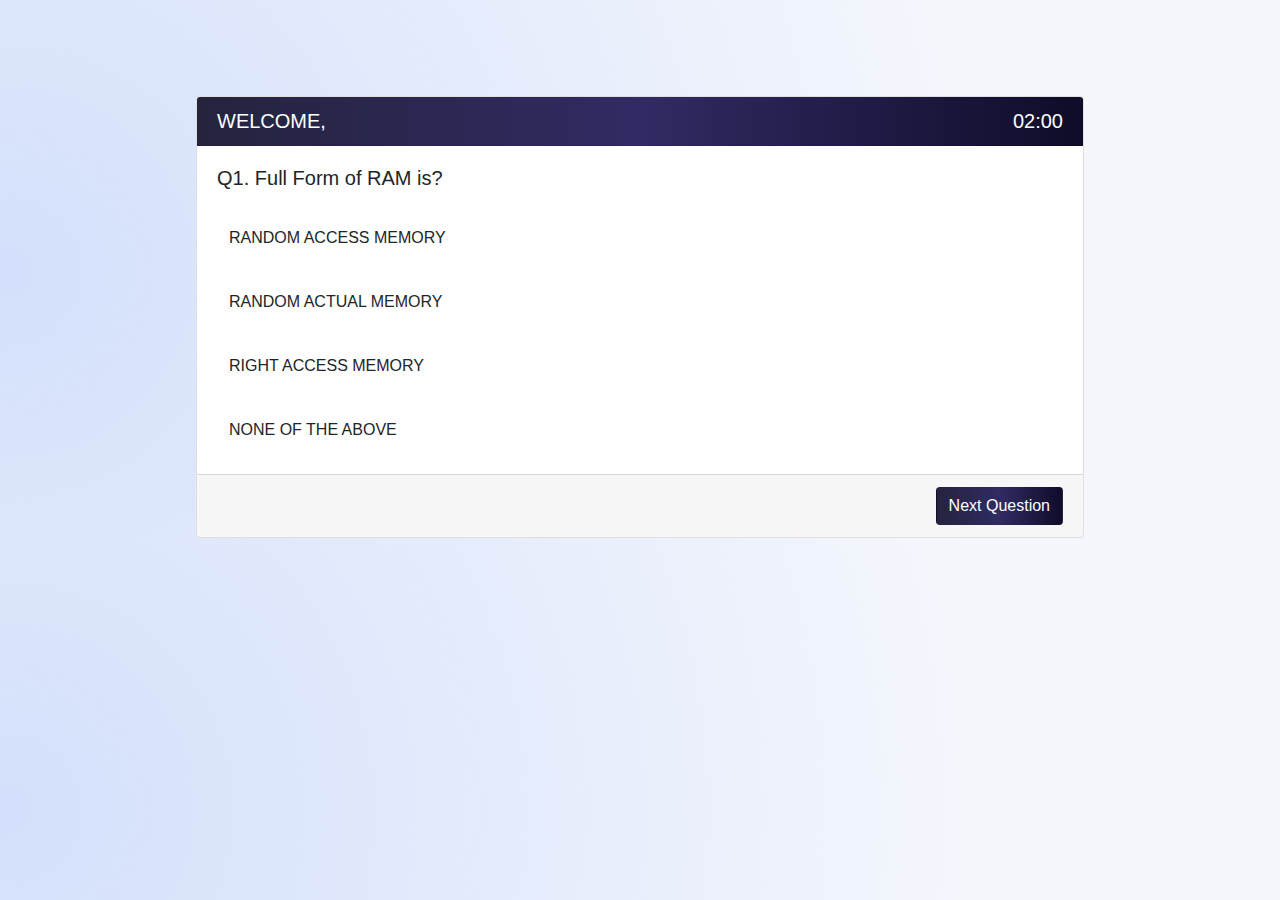
<file: index.html>
<!DOCTYPE html>
<html lang="en">
<head>
    <meta charset="UTF-8">
    <meta name="viewport" content="width=device-width, initial-scale=1.0">
    <title>Quiz App</title>
    <link rel="stylesheet" href="css/bootstrap.min.css">
    <link rel="stylesheet" href="style.css">
</head>
<body onload="renderQuestion(0), startTime()" class="gr2">

    <div class="container">
        <div class="row">
            <div class="col-md-12 mt-6">
                  <div class="card mx-auto" style="max-width: 80%;">
                    <h5 class="card-header bg-theme text-white">WELCOME, <script>document.write(sessionStorage.getItem("name").toUpperCase());</script> <span id="timer" class="float-right">02:00</span></h5>
                    <div class="card-body">
                        <h5 class="card-title mb-4" id="divQuestion">Q1. The correct answer of the equation, 2 + 2 is</h5>
                        <p class="card-text divOption" onclick="putActiveClass(0)">a) option1</p>
                        <p class="card-text divOption" onclick="putActiveClass(1)">b) option2</p>
                        <p class="card-text divOption" onclick="putActiveClass(2)">c) option3</p>
                        <p class="card-text divOption" onclick="putActiveClass(3)">d) option4</p>
                      </div>
                      <div class="card-footer text-muted">
                        <a href="#" class="btn btn-theme float-right text-white" id="btn-next" onclick="showNextQuestion()">Next Question</a>
                      </div>
                  </div>
            </div>
        </div>
    </div>
    

    <script src="app.js"></script>
    
</body>
</html>
</file>
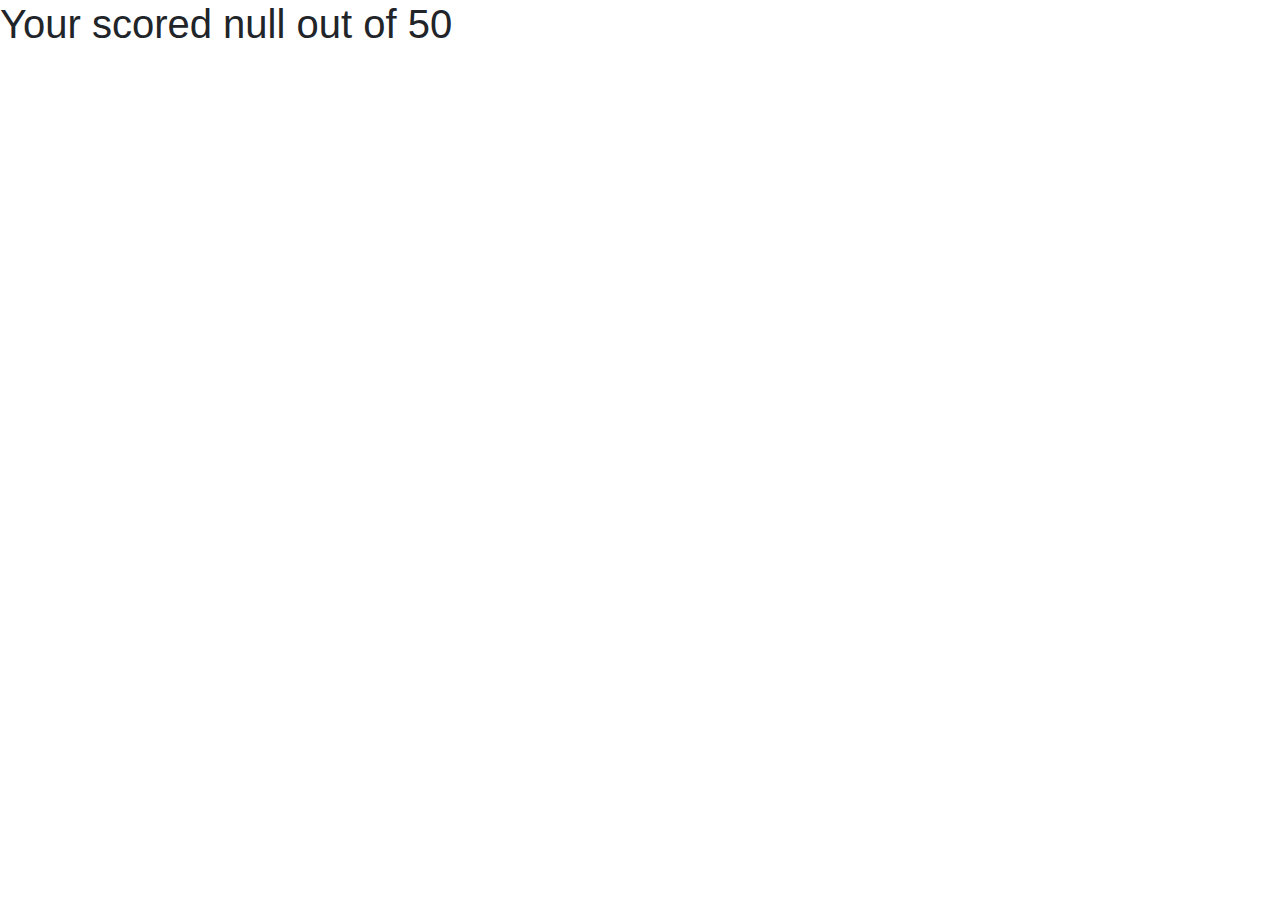
<file: result.html>
<!DOCTYPE html>
<html lang="en">
<head>
    <meta charset="UTF-8">
    <meta name="viewport" content="width=device-width, initial-scale=1.0">
    <title>Result</title>
    <link rel="stylesheet" href="css/bootstrap.min.css">
    <link rel="stylesheet" href="style.css">

</head>
<body onload="renderResult()">
    
    <div id="result"></div>


    
    <script src="app.js"></script>
    
</body>
</html>
</file>
<file: style.css>
* {
    margin: 0;
    padding: 0;
}

body.gr1 {
    background-image: url(../images/bg.jpg);
    background-size: cover;
    background-attachment: fixed;
}

body.gr2 {
    background-image: radial-gradient( circle 993px at 0.5% 50.5%,  rgba(137,171,245,0.37) 0%, rgba(245,247,252,1) 100.2% );
}

.card-text {
    cursor: pointer;
    padding: 5px 10px;
}

.card-text:hover,
.active {
    background: #0f0c29;  /* fallback for old browsers */
    background: -webkit-linear-gradient(to right, #24243e, #302b63, #0f0c29);  /* Chrome 10-25, Safari 5.1-6 */
    background: linear-gradient(to right, #24243e, #302b63, #0f0c29); /* W3C, IE 10+/ Edge, Firefox 16+, Chrome 26+, Opera 12+, Safari 7+ */
    color: #fff;
}

.bg-theme {
    background: #0f0c29;  /* fallback for old browsers */
    background: -webkit-linear-gradient(to right, #24243e, #302b63, #0f0c29);  /* Chrome 10-25, Safari 5.1-6 */
    background: linear-gradient(to right, #24243e, #302b63, #0f0c29); /* W3C, IE 10+/ Edge, Firefox 16+, Chrome 26+, Opera 12+, Safari 7+ */
}

.btn-theme {
    color: #fff;
    background: #0f0c29;  /* fallback for old browsers */
    background: -webkit-linear-gradient(to right, #24243e, #302b63, #0f0c29);  /* Chrome 10-25, Safari 5.1-6 */
    background: linear-gradient(to right, #24243e, #302b63, #0f0c29); /* W3C, IE 10+/ Edge, Firefox 16+, Chrome 26+, Opera 12+, Safari 7+ */
}

.btn-theme:hover {
    color: #fff;
    background: #0f0c29;  /* fallback for old browsers */
    background: -webkit-linear-gradient(to right, #24243e, #302b63, #0f0c29);  /* Chrome 10-25, Safari 5.1-6 */
    background: linear-gradient(to right, #24243e, #302b63, #0f0c29); /* W3C, IE 10+/ Edge, Firefox 16+, Chrome 26+, Opera 12+, Safari 7+ */
}

.card-body p {
    padding: 12px ;
}

.text-theme {
    color: #0f0c29;
}

.mt-10 {
    margin-top: 10rem !important;
}

.mt-6 {
    margin-top: 6rem !important;
}

.w-15 {
    max-width: 15%;
}
</file>
